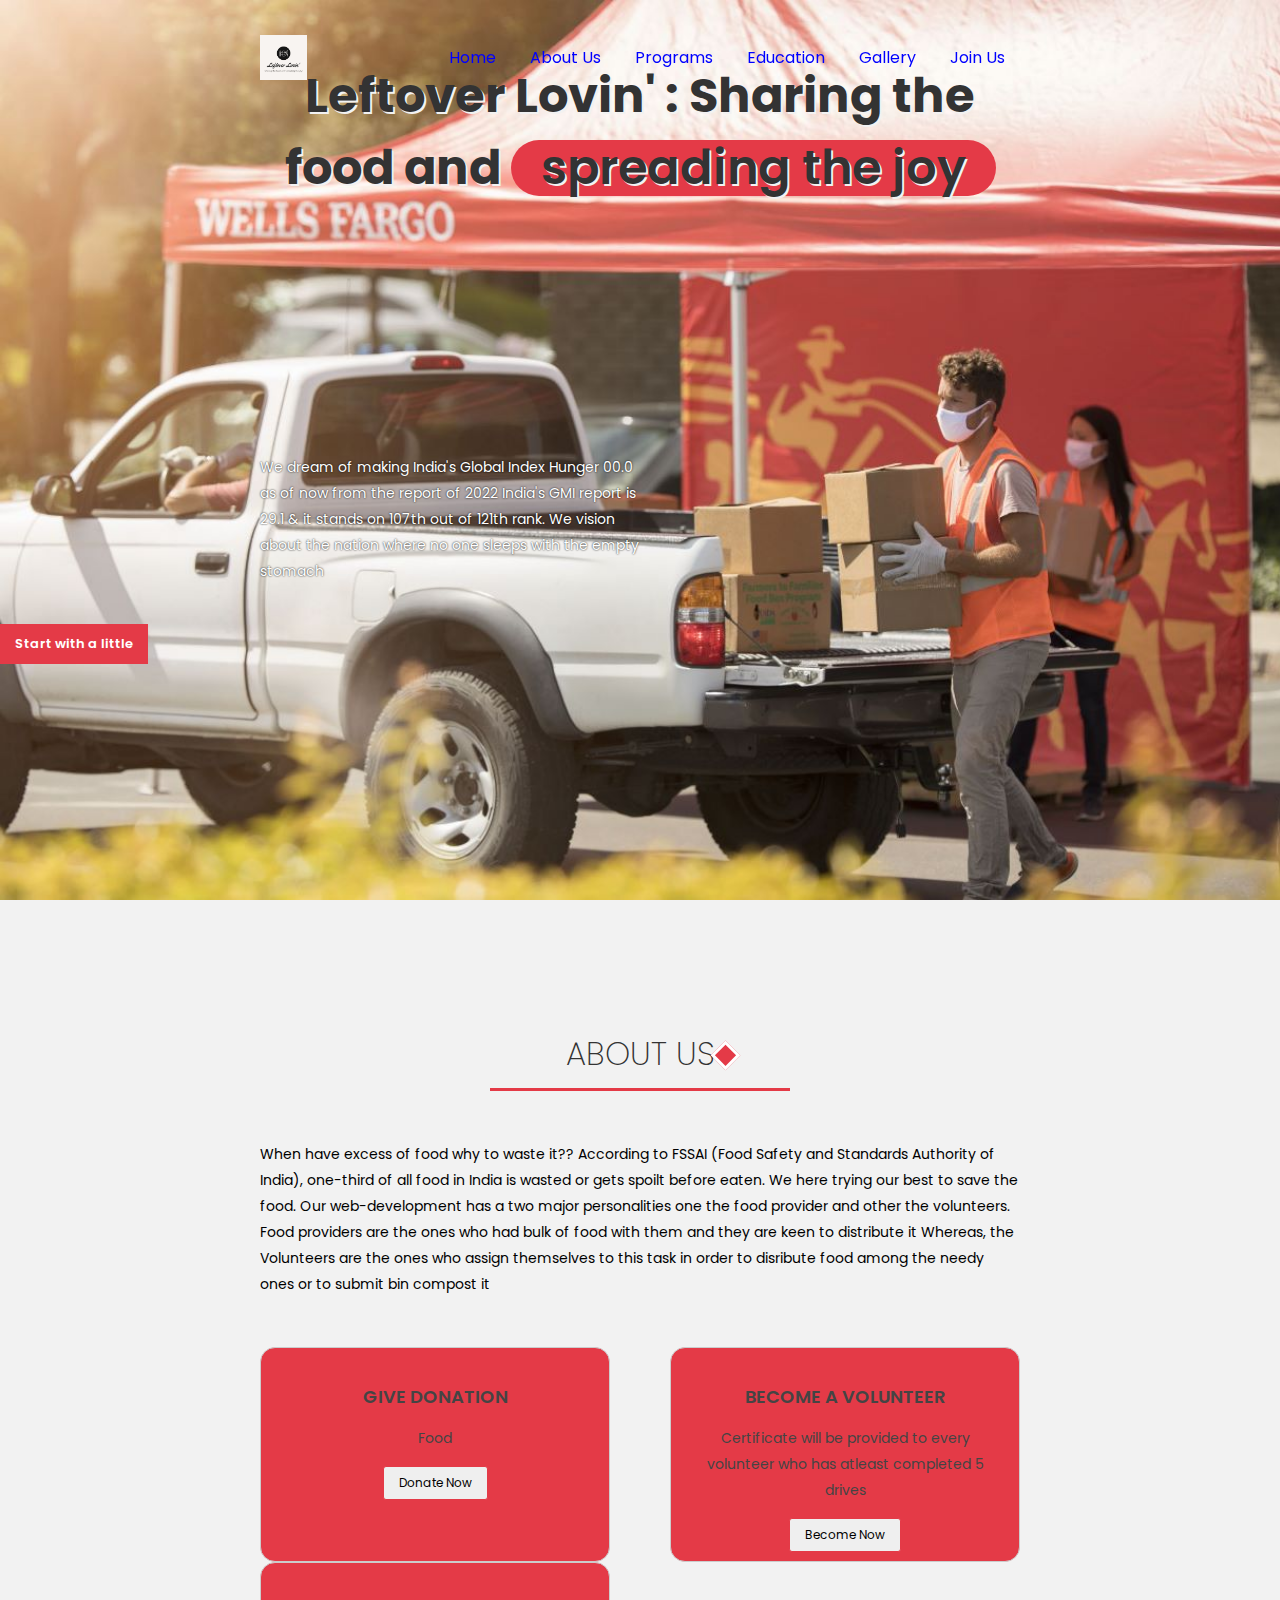
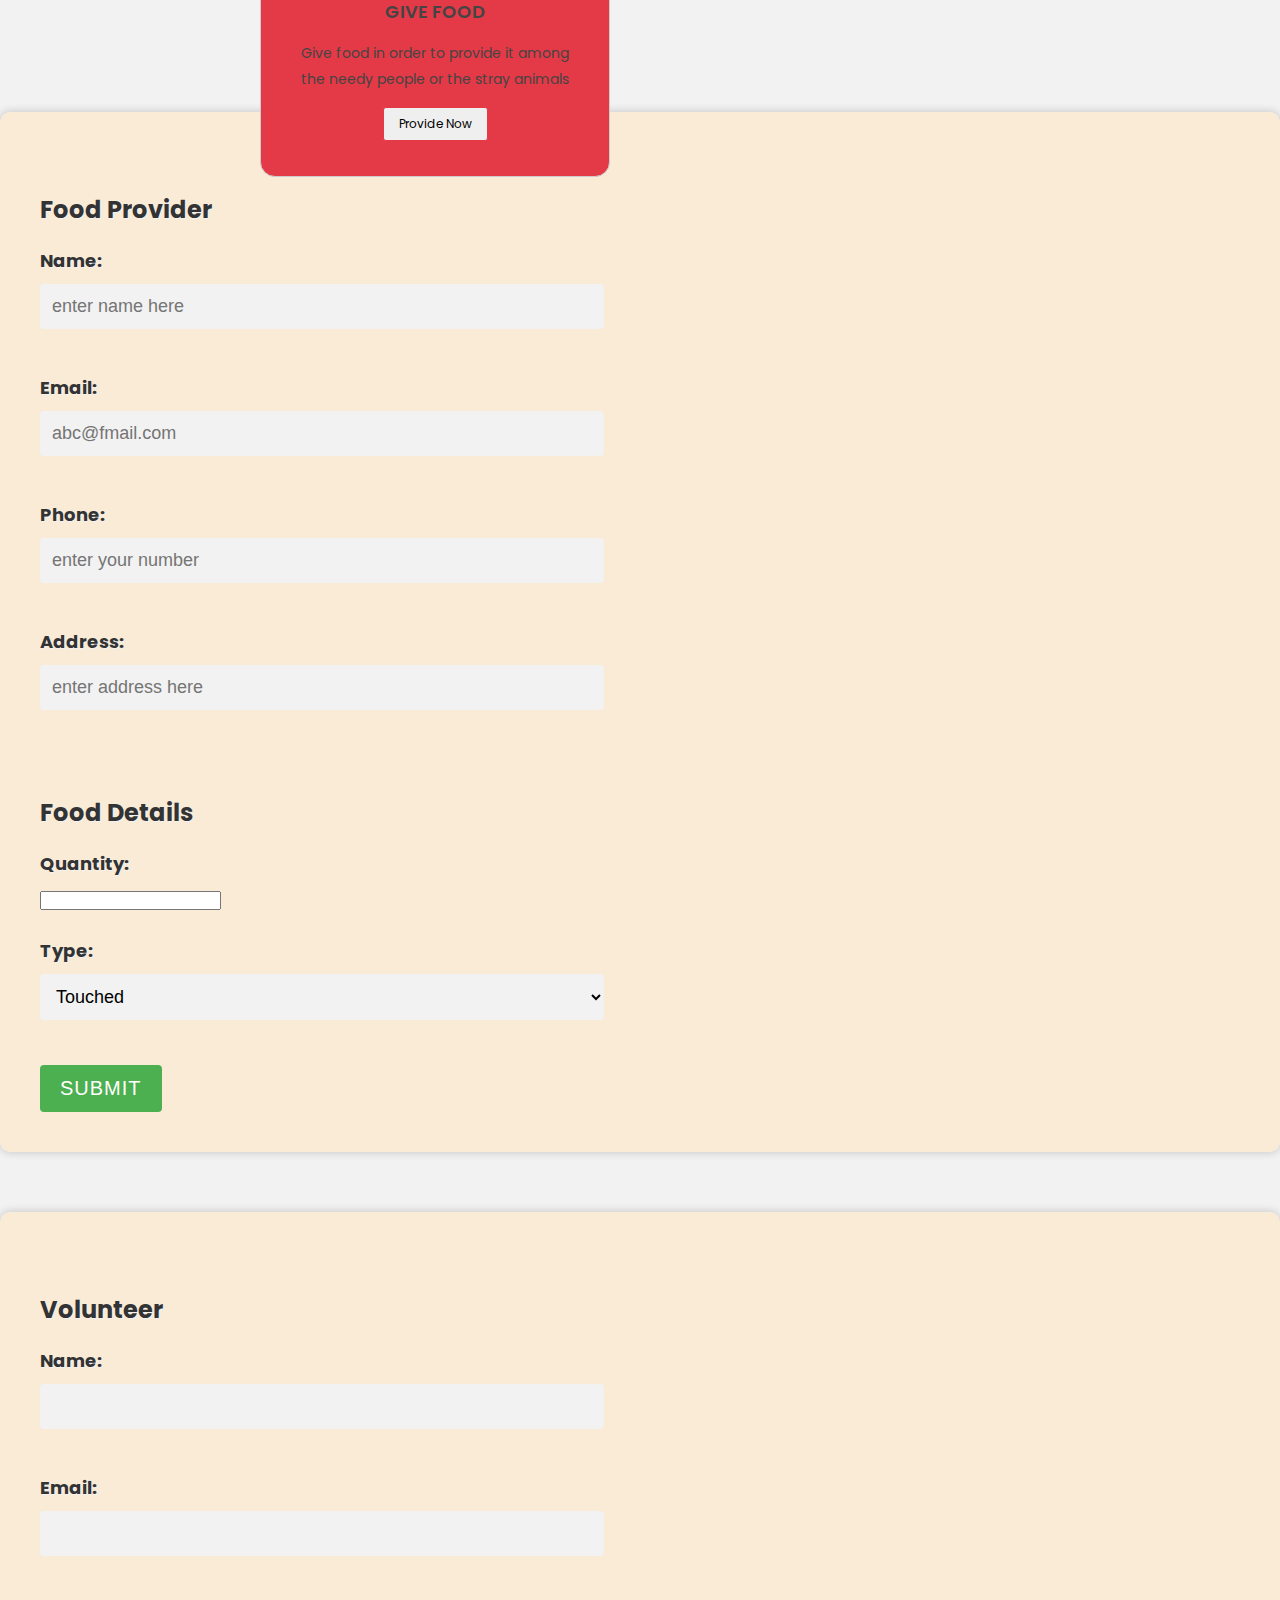
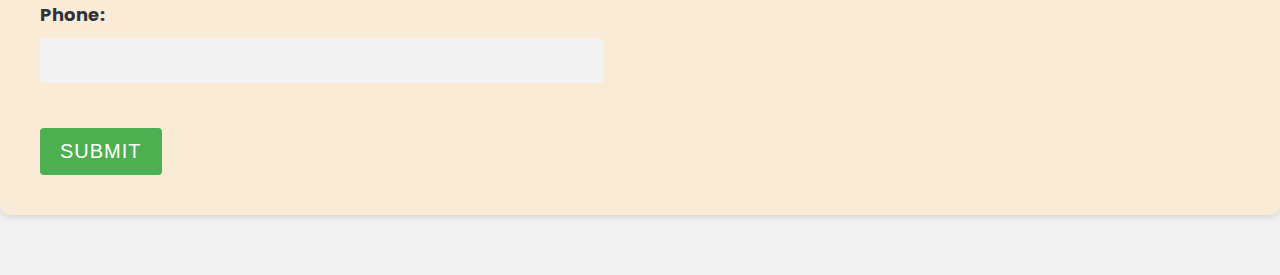
<file: NGO/index.html>
<!DOCTYPE html>
<html lang="en">
<head>
    <meta charset="UTF-8">
    <meta http-equiv="X-UA-Compatible" content="IE-edge">
    <meta name="viewport" content="width=device-width, initial-scale=1">
    <title>NGO WEBSITE </title>
    <link rel="Stylesheet" href="style.css">
    <link rel="stylesheet" href="styles.css">
</head>
<body>
    <div class="fullcontainer banner" id="homeSection">
        <header>
            <div class ="container">
                <div class="logo">
                    <img src="logo.jpeg" alt="NGO logo" />
                </div>

                <nav>
                    <ul>
                        <li>
                            <a href="#homeSection">Home</a>
                        </li>
                        <li>
                            <a href="#aboutSection">About Us</a>
                        </li>
                        <li>
                            <a href="Javascript:vo=;">Programs</a>
                        </li>
                        <li>
                            <a href="Javascript:void(0);">Education </a>
                        </li>
                        <li>
                            <a href="Javascript:void(0);">Gallery</a>
                        </li>
                        <li>
                            <a href="Javascript:void(0);">Join us </a>
                        </li>
                    </ul>

                </nav>

            </div>
        </header>
        
        <div class="container">

            <h1>Leftover Lovin' : Sharing the food and <span> spreading the joy </span></h1>
            <p>
                We dream of making India's Global Index Hunger 00.0 as of now from the
                report of 2022 India's GMI report is 29.1 & it stands on 107th out of 121th rank.
                We vision about the nation where no one sleeps with the empty stomach

            </p>
        </div>
        <button>
            Start with a little
        </button>
    </div>

    <section class="fullcontainer" id="aboutSection">
        <div class="container">
            <h2 class ="sectionTitle"> About Us </h2>
            <p>
              When have excess of food why to waste it?? According to FSSAI (Food Safety and Standards Authority of India), 
              one-third of all food in India is wasted or gets spoilt before eaten. We here trying our best to save the food.    
              Our web-development has a two major personalities one the food provider and other the volunteers. 
              Food providers are the ones who had bulk of food with them and they are keen to distribute it 
              Whereas, the Volunteers are the ones who assign themselves to this task in order to disribute food among the needy ones or to submit bin compost it 
            </p>
            <div class ="cards">
                <div class ="donationBox">
                    <div class="title">Give Donation</div>
                    <p>
                        Food

                    </p>
                    <button>
                        Donate Now
                    </button>
                </div>
                <!--Donation box end-->
            
                <div class ="volunteerBox">
                    <div class="title">Become a volunteer</div>
                    <p>
                        Certificate will be provided to every volunteer who has atleast completed 5 drives

                    </p>
                    <button>
                        Become Now
                    </button>
                </div>    
                
                <div class ="foodprovider">
                    <div class="title">Give food </div>
                    <p>
                        Give food in order to provide it among the needy people or the stray animals                
                       </p>
                    <button> Provide Now </button>
                </div> 
                <!--Donation Box end-->
                </div>
                </div>
             </section>
             <!-- .aboutSection end here-->
             <form action="/food-provider" method="POST">
                <h2>Food Provider</h2>
                <label for="provider-name">Name:  </label>
                <input type="text" id="provider-name" name="name" placeholder="enter name here"><br><br>
                <label for="provider-email">Email:  </label>
                <input type="email" id="provider-email" name="email" placeholder="abc@fmail.com"><br><br>
                <label for="provider-phone">Phone:  </label>
                <input type="tel" id="provider-phone" name="phone" placeholder="enter your number"><br><br>
                <label for="Provider-Address">Address:</label>
                <input type="address" id="provider-address" address="address" placeholder="enter address here"><br><br>
                <h3>Food Details</h3>
                <label for="food-quantity">Quantity:</label>
                <input type="number" id="food-quantity" name="quantity"><br><br>
                <label for="food-type">Type:</label>
                <select id="food-type" name="type">
                  <option value="touched">Touched</option>
                  <option value="untouched">Untouched</option>
                </select><br><br>
                <input type="submit" value="Submit">
              </form>
              <form action="/volunteer" method="POST">
                <h2>Volunteer</h2>
                <label for="volunteer-name">Name:</label>
                <input type="text" id="volunteer-name" name="name"><br><br>
                <label for="volunteer-email">Email:</label>
                <input type="email" id="volunteer-email" name="email"><br><br>
                <label for="volunteer-phone">Phone:</label>
                <input type="tel" id="volunteer-phone" name="phone"><br><br>
                <input type="submit" value="Submit">
              </form>
</body>
</html>
</file>
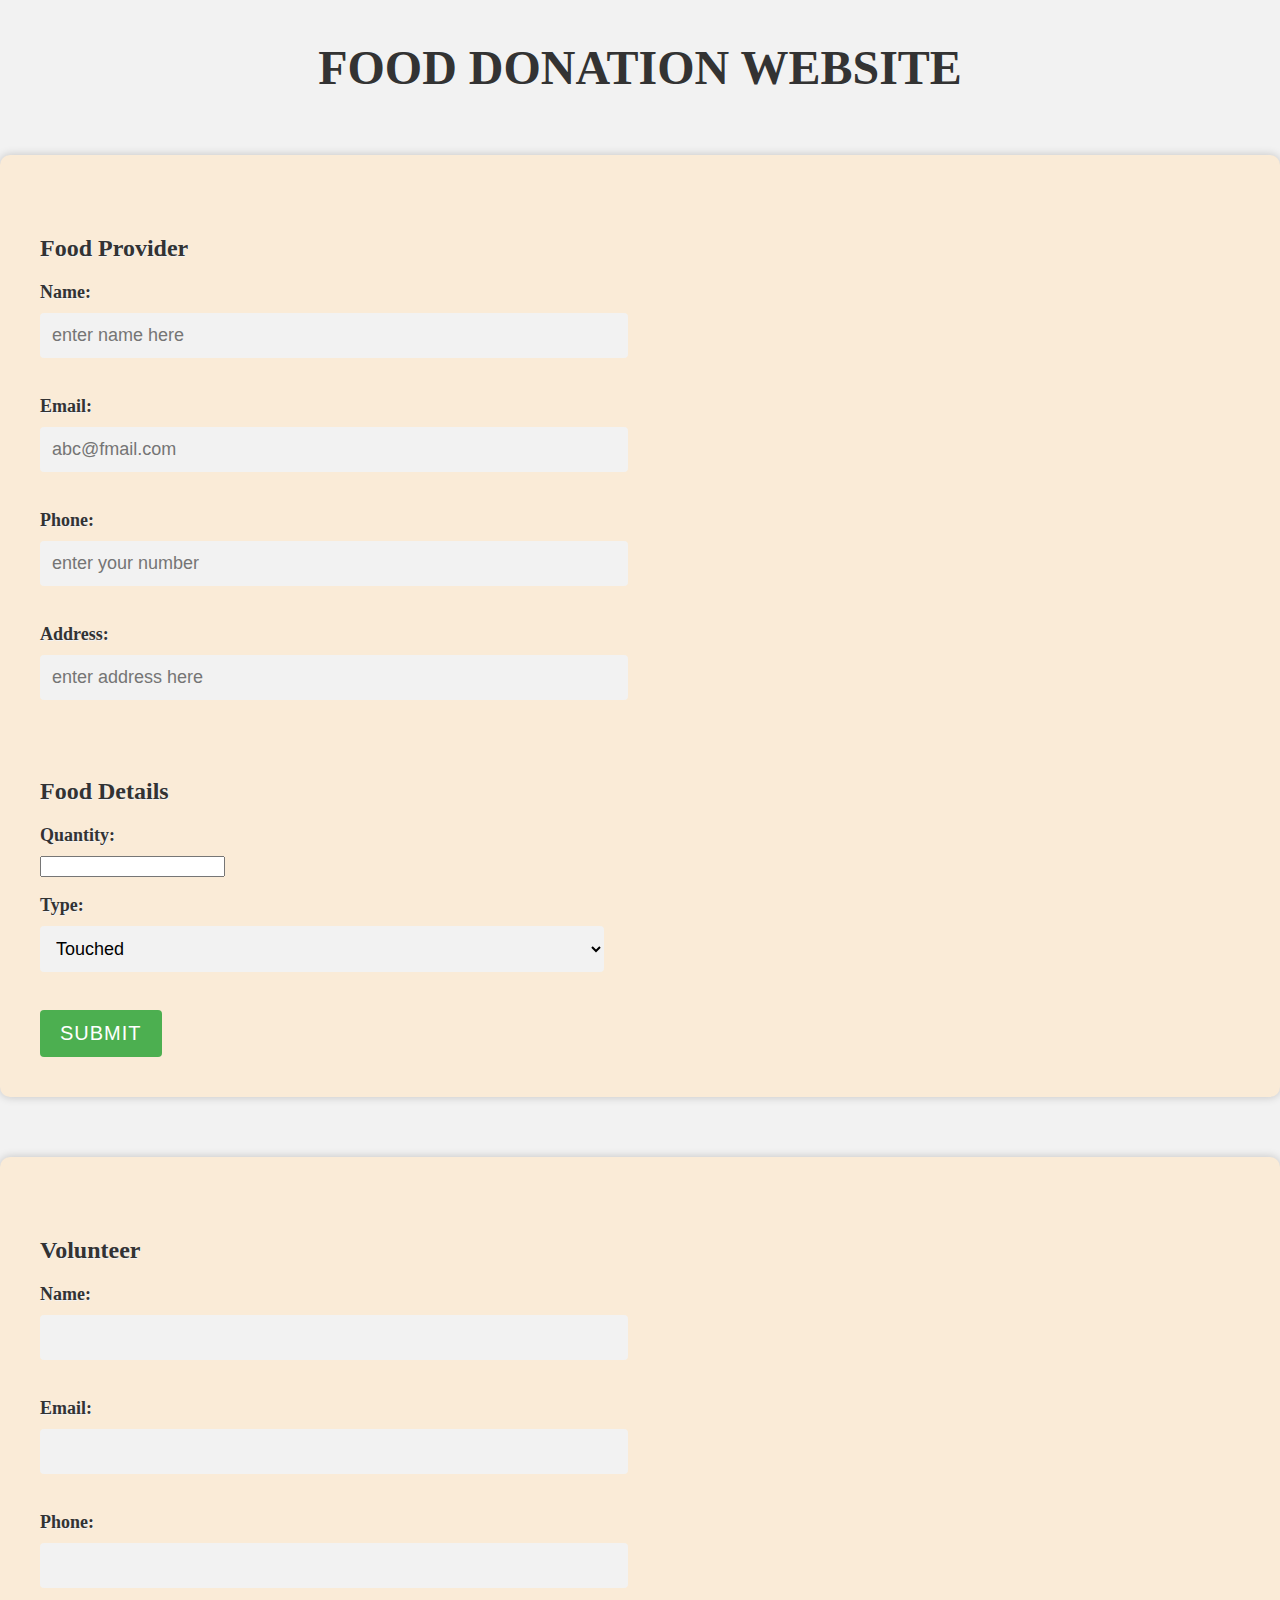
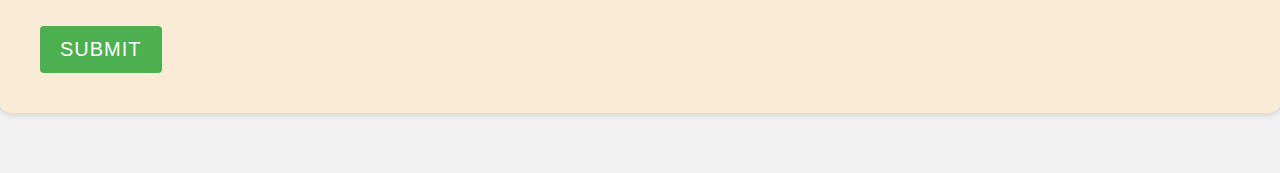
<file: NGO/form.html>
<!DOCTYPE html>
<html lang="en">
<head>
  <meta charset="UTF-8">
  <title>Food Donation Website</title>
  <link rel="stylesheet" href="styles.css">
</head>
<body>
  
  <h1>FOOD DONATION WEBSITE</h1>
  <form action="/food-provider" method="POST">
    <h2>Food Provider</h2>
    <label for="provider-name">Name:  </label>
    <input type="text" id="provider-name" name="name" placeholder="enter name here"><br><br>
    <label for="provider-email">Email:  </label>
    <input type="email" id="provider-email" name="email" placeholder="abc@fmail.com"><br><br>
    <label for="provider-phone">Phone:  </label>
    <input type="tel" id="provider-phone" name="phone" placeholder="enter your number"><br><br>
    <label for="Provider-Address">Address:</label>
    <input type="address" id="provider-address" address="address" placeholder="enter address here"><br><br>
    <h3>Food Details</h3>
    <label for="food-quantity">Quantity:</label>
    <input type="number" id="food-quantity" name="quantity"><br><br>
    <label for="food-type">Type:</label>
    <select id="food-type" name="type">
      <option value="touched">Touched</option>
      <option value="untouched">Untouched</option>
    </select><br><br>
    <input type="submit" value="Submit">
  </form>
  <form action="/volunteer" method="POST">
    <h2>Volunteer</h2>
    <label for="volunteer-name">Name:</label>
    <input type="text" id="volunteer-name" name="name"><br><br>
    <label for="volunteer-email">Email:</label>
    <input type="email" id="volunteer-email" name="email"><br><br>
    <label for="volunteer-phone">Phone:</label>
    <input type="tel" id="volunteer-phone" name="phone"><br><br>
    <input type="submit" value="Submit">
  </form>
</body>
</html>
</file>
<file: NGO/style.css>
/* common style start */
@import url('https://fonts.googleapis.com/css2?family=Poppins:ital@1&display=swap');

:root{
    --themeRed: #e43a47;
    --gray: #efefef;


}

html{
    scroll-behavior: smooth;
}

button,
body {
    font-family: 'Poppins', sans-serif;
}

* {
    margin: 0;
    padding: 0;
    box-sizing: border-box;


}

p{
    font-size: 14px;
    line-height: 26px;

}
.fullcontainer {
    max-width: 100% ;
}
.container {
    width: 1140px;
    margin:auto;
}

.sectionTitle{
    width: 300px;
    border-bottom: 3px solid var(--themeRed);
    text-align: center;
    font-size: 2rem;
    font-weight: 200;
    margin: 0 auto 50px;
    position: relative;
    padding: 10px 0;
    text-transform: uppercase;
}


.sectionTitle::after {
    display: inline-block;
    content:"";
    height: 15px;
    width: 15px;
    background-color: var(--themeRed);
    position: absolute;
    left:calc(50%-10px);
    top: calc(75%-7px);
    transform: rotate(45deg) translate(50%, 50%);
    border: 3px solid #fff;   
}
 
    section{
        padding: 100px 0;
        position: relative;
    }

/* common style end */

/* home style start*/

header {
    width: 100%;
    background-color: cornsilk(0, 0, 0, 0.6);
    position: fixed;
    z-index: 2;
}
header .container {
    display: flex;
    justify-content: space-between;

}

header .container .logo {
    padding: 15px 0;
    height: 75px;
}

header .container .logo img{
    height: 100%;
}

header nav ul{
    list-style-type: none;
}

header nav ul li {
    display: inline-block;

}

header nav ul li a {
    display: inline-block;
    height: 75px;
    line-height: 75px;
    padding: 0 15px;
    text-decoration: none;
    text-transform: capitalize;
    font-size: 16px;
    color:blue;
    transition: 0.3s;

}

header nav ul li a:hover{
    background-color: var(--themeRed);
}
.banner {
    min-height: 100vh;
    width:100%;
    background-image: url("Final.jpeg");
    background-size: cover;
    background-attachment: fixed;

}

.banner hi{
    margin-top: 370px;
    display:inline-block;
    font-size: 3.5rem;
    color: #ffff;
    text-shadow: 0  0   2px  #000;
    width: 50%;
    line-height: 402rem;
    font-weight: 100;
}

.banner h1 span {
    background-color: var(--themeRed);
    display: inline-block;
    line-height: 3.5rem;
    padding: 0  30px;
    font-weight: 600;
    border-radius: 50px;

}
.banner p{
    color:#fff;
    width: 50%;
    text-shadow: 0  0   2px #000;
    margin-top: 250px;

}

.banner button{
    background-color: var(--themeRed);
    border: 0;
    outline: none;
    color: #fff;
    padding: 10px 15px;
    margin-top: 20px;
    font-size: 13px;

    font-weight: 600;
}
/* home style end*/

/* AboutSection Start */
#aboutSection .cards{
    display: flex;
    flex-wrap: wrap;
    justify-content: space-between;
    margin-top: 50px;
    position: relative;
    height:245px;
}

#aboutSection .cards > div {
    width: 350px;
    background-color: var(--themeRed);
    padding: 35px; 
    color: #444;
    text-align: center;
    border-radius: 15px;
    height: 215px; 
    border: 1px solid #ccc;
    transition: 0.4s;
}

#aboutSection .cards > div:hover {
    width: 400px;
    margin-top: -20px;
    border-color: var(--themeRed);
    padding: 55px;
    height: auto;
}

#aboutSection .cards > div .title {
    font-size: 18px;
    font-weight: 600;
    text-transform: uppercase;
}

#aboutSection .cards > div p {
    font-size: 14px;
    margin-top: 15px;
}

#aboutSection .cards > div button {
    border: 1px solid var(--themeRed);
    outline: none;
    padding: 7px 15px;
    margin-top: 15px;
    font-size: 12px;
    border-radius: 3px;
    cursor: pointer;
    transition: 0.3s;
}

#aboutSection .cards > div:hover button{
    background-color: var(--themeRed);
    color: #fff;
}
</file>
<file: NGO/styles.css>
/* Set up the page layout */
body {
    margin: 0;
    padding: 0;
    background-color: #f2f2f2;
  }
  
  .container {
    max-width: 800px;
    margin: 0 auto;
    padding: 20px;
  }
  
  /* Style the header */
  h1 {
    font-size: 48px;
    text-align: center;
    margin-top: 40px;
    margin-bottom: 60px;
    color: #333;
    text-shadow: 2px 2px #f2f2f2;
  }
  
  /* Style the form */
  form {
    background-color:antiquewhite;
    padding: 40px;
    border-radius: 10px;
    margin-bottom: 60px;
    box-shadow: 0 0 10px rgba(0,0,0,0.2);

  }
  
  /* Style the input fields */
  input[type="text"], input[type="email"], input[type="tel"], input[type="address"], select {
    width: 47%;
    padding: 12px;
    border: none;
    border-radius: 4px;
    background-color: #f2f2f2;
    margin-bottom: 20px;
    font-size: 18px;
  }
  
  input[type="text"]:focus, input[type="email"]:focus, input[type="tel"]:focus, input[type="address"]:focus, select:focus {
    outline: none;
    box-shadow: 0 0 5px #333;
  }
  
  /* Style the submit button */
  input[type="submit"] {
    background-color: #4CAF50;
    color: #fff;
    padding: 12px 20px;
    border: none;
    border-radius: 4px;
    cursor: pointer;
    font-size: 20px;
    text-transform: uppercase;
    letter-spacing: 1px;
  }
  
  input[type="submit"]:hover {
    background-color: #3e8e41;
  }
  
  /* Style the headings */
  h2, h3 {
    margin-top: 40px;
    margin-bottom: 20px;
    color: #333;
    text-shadow: 1px 1px #f2f2f2;
    font-size: 24px;
  }
  
  /* Style the labels */
  label {
    font-weight: bold;
    font-size: 18px;
    color: #333;
    text-shadow: 1px 1px #f2f2f2;
    display: block;
    margin-bottom: 10px;
  }
  
  /* Add some spacing between elements */
  br {
    line-height: 20px;
  }
</file>
